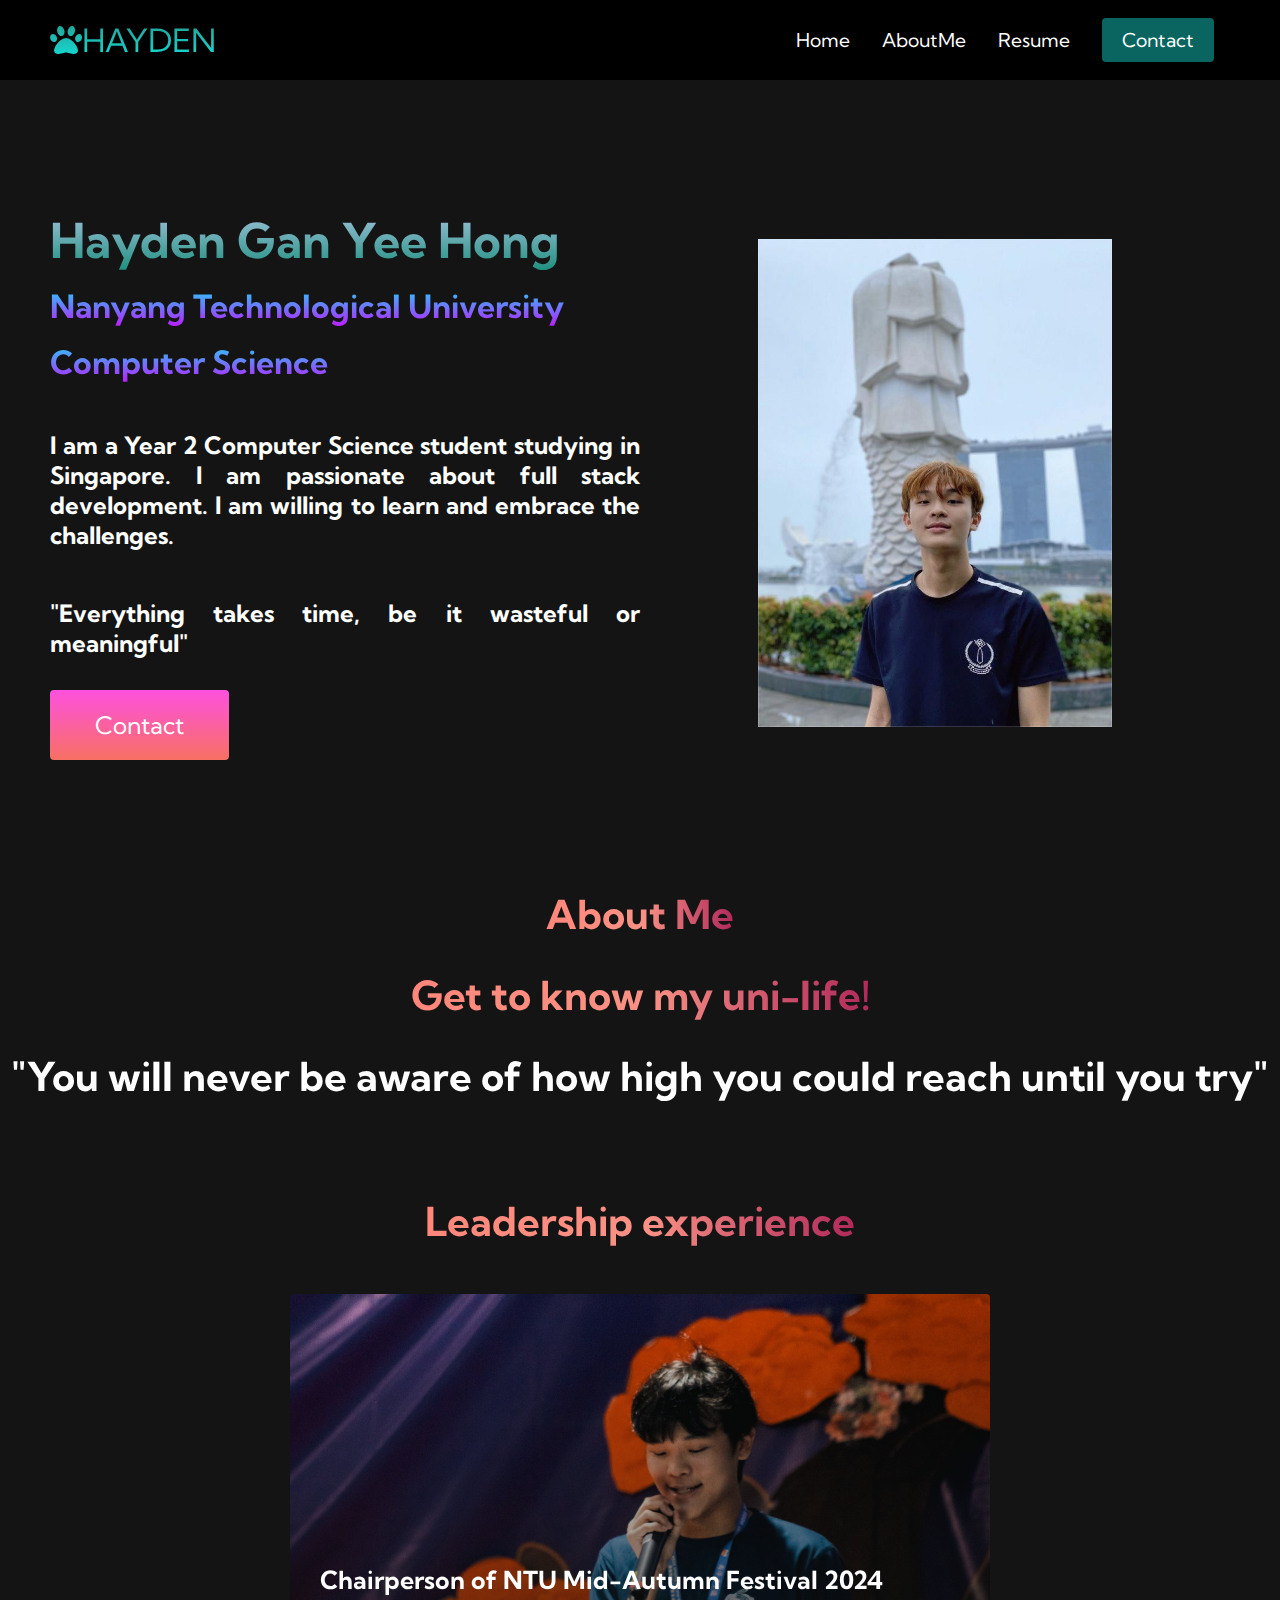
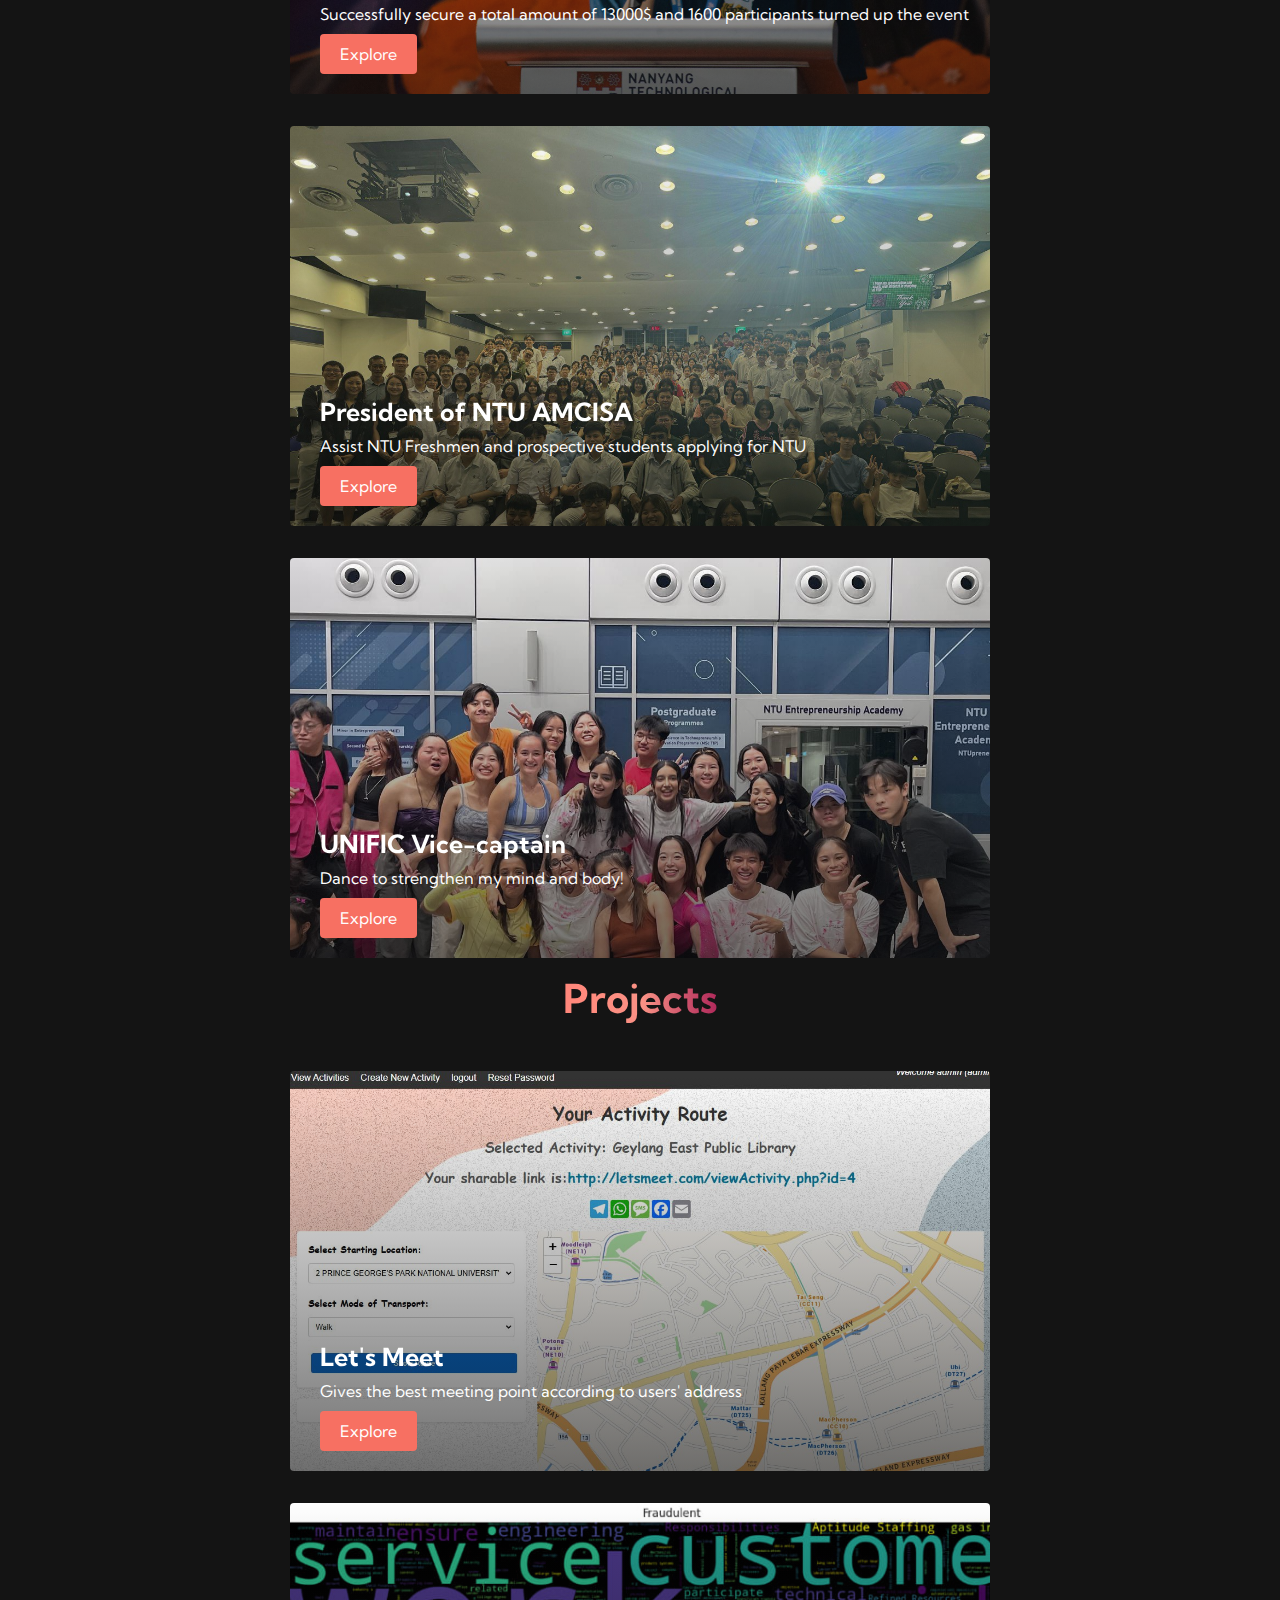
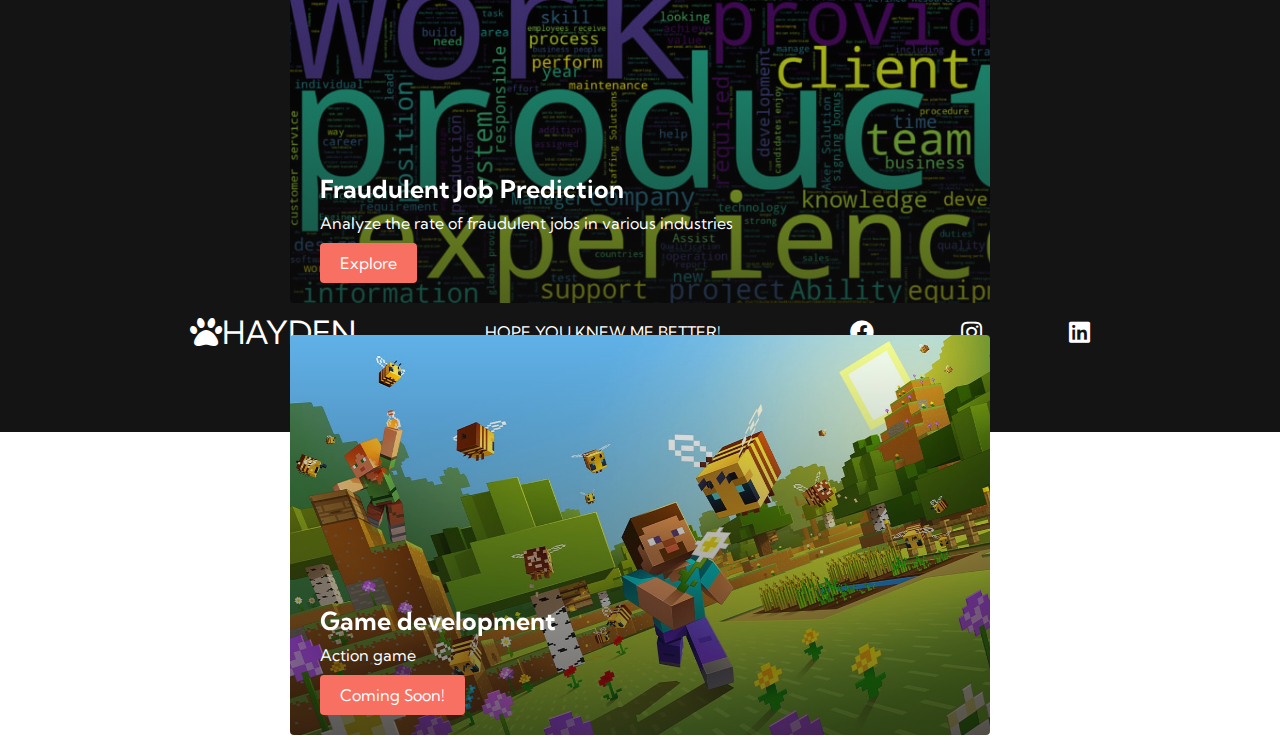
<file: index.html>
<!DOCTYPE html>
<html lang="en">
  <head>
    <meta charset="utf-8">
    <title>HAYDEN</title>
    <link rel="stylesheet" href="styles.css"/>
    <link rel="stylesheet" href="https://use.fontawesome.com/releases/v5.14.0/css/all.css"
    integrity="sha384-HzLeBuhoNPVSL5KYnjx@BT+WBOQEEqLpro
  +NBkkkSgbc67FTaL7XIGa2w1L@Xbgc" crossorigin="anonymous"/>
  <link rel="preconnect" href="https://fonts.googleapis.com">
  <link rel="preconnect" href="https://fonts.gstatic.com" crossorigin>
  <link href="https://fonts.googleapis.com/css2?family=Kumbh+Sans:wght@100..900&family=Parkinsans:wght@300..800&display=swap" rel="stylesheet">
  </head>
  <body>
    <nav class="navbar">
        <div class="navbar_container">
            <a href="" id="navbar_logo"><i class="fas fa-paw"></i>HAYDEN</a>
            <div class="navbar_toggle" id="mobile-menu">
                <span class="bar"></span>
                <span class="bar"></span>
                <span class="bar"></span>
            </div>
            <ul class="navbar_menu">
                <li class="navbar_item">
                    <a href="#home" class="navbar_links">Home</a>
                </li>
                <li class="navbar_item">
                  <a href="#AboutMe" class="navbar_links">AboutMe</a>
              </li>
                <li class="navbar_item">
                  <a href="#resume" class="navbar_links">Resume</a>
              </li>
                <li class="navbar_btn">
                  <a href="#contact" class="button">Contact</a>
              </li>
            </ul>
        </div>
    </nav> 
    <!-- Hero Section -->
     <div class="main">
      <div class="main_container">
        <div class="main_content">
          <h1 class="main_content--text" id="home">Hayden Gan Yee Hong</h1>
          <h2>Nanyang Technological University</h2>
          <h2>Computer Science</h2>
          <p>I am a Year 2 Computer Science student studying in Singapore. 
            I am passionate about full stack development. I am willing to learn and embrace the challenges.
          </p>
          <p>"Everything takes time, be it wasteful or meaningful"
          </p>
           <!-- <p> date: 14 Feb 2004</p> -->
          <!-- <p>Nationality: Malaysian</p> -->
          <!-- <p>Hobby: Dancing | Volleyball</p> -->
          <!-- <p>Personality: Happy-go-lucky | Optimistic </p> */ -->
          <button class="main_btn"><a href="#contact">Contact</a>
          </button>
        </div>
        <div class="main_img--container">
          <img src="images/profilepic.jpg" alt="pic" id="main_img" />
        </div>
      </div>
     </div>
     <!-- Services Section -->
    <div class="services">
      <h1 id="AboutMe">About Me</h1>
      <h1>Get to know my uni-life!</h1>
      <h2>"You will never be aware of how high you could reach until you try"</h2>
      <h1>Leadership experience</h1>
      <div class="services_container">
        <div class="services_card">
          <h2>Chairperson of NTU Mid-Autumn Festival 2024</h2>
          <p>Successfully secure a total amount of 13000$ and 1600 participants turned up the event</p>
          <a href="https://www.instagram.com/ntucsmaf?igsh=NXVxenFicnM4anF4" target="_blank">
            <button>Explore</button>
          </a>
        </div>
        <div class="services_card">
          <h2>President of NTU AMCISA</h2>
          <p>Assist NTU Freshmen and prospective students applying for NTU</p>
          <a href="https://www.instagram.com/ntuamcisa?igsh=MWMydjk4cDF6aHJsaA==" target="_blank">
            <button>Explore</button>
          </a>
        </div>
        <div class="services_card">
          <h2>UNIFIC Vice-captain</h2>
          <p>Dance to strengthen my mind and body!</p>
          <a href="https://www.instagram.com/oneunific?igsh=enRrbTQ5cDMzcHpm" target="_blank">
            <button>Explore</button>
          </a>
        </div>
      </div>
      <h1>Projects</h1>
      <div class="services_container">
        <div class="services_card2">
          <h2>Let's Meet</h2>
          <p>Gives the best meeting point according to users' address</p>
          <a href="https://github.com/haydengan/SC2006-Software-Engineering.git" target="_blank">
            <button>Explore</button>
          </a>
        </div>
        <div class="services_card2">
          <h2>Fraudulent Job Prediction</h2>
          <p>Analyze the rate of fraudulent jobs in various industries</p>
          <a href="https://github.com/haydengan/SC1015-Introduction-to-Data-Science-and-Artificial-intelligence.git" target="_blank">
            <button>Explore</button>
          </a>
        </div>
        <div class="services_card2">
          <h2>Game development</h2>
          <p>Action game</p>
          <button>Coming Soon!</button>
        </div>
      </div>
    </div>
    </div>

    <!-- Footer session -->
    <div class="footer_container">
      <div class="footer_links">
      <div class="footer_link--wrapper">
        <div class="footer_link--items">
          <h2 id="contact">Contact</h2>
            <a href="https://mail.google.com/mail/?view=cm&fs=1&to=ganyeehong123@gmail.com">Gmail</a>
            <a href="https://wa.me/6585418336">Whatsapp</a>
            <a href="https://t.me/@yuhong214">Telegram</a>
        </div>
          <div class="footer_link--items">
            <h2>Social Media</h2>
            <a href="https://www.facebook.com/share/18Pn8rJvQu/?mibextid=LQQJ4d">Facebook</a>
            <a href="https://www.instagram.com/yuhongg214?igsh=dXZqZ3diZ3ZpNmVt&utm_source=qr">Instagram</a>
            <a href="https://www.linkedin.com/in/gan-yee-hong-4a8758290?utm_source=share&utm_campaign=share_via&utm_content=profile&utm_medium=ios_app">LinkedIn</a>
          </div>
        </div>
      </div>
      <div class="social_media">
        <div class="social_media--wrap">
          <div class="footer_logo">
            <a href="/>" id="footer_logo"><i class="fas fa-paw"></i>HAYDEN</a>
          </div>
        <p class="website_rights">HOPE YOU KNEW ME BETTER!</p>
        <div class="social_icons">
          <a href="https://www.facebook.com/share/18Pn8rJvQu/?mibextid=LQQJ4d" class="social_icon--link" target="_blank">
            <i class="fab fa-facebook"></i></a>
          <a href="https://www.instagram.com/yuhongg214?igsh=dXZqZ3diZ3ZpNmVt&utm_source=qr" class="social_icon--link" target="_blank">
            <i class="fab fa-instagram"></i></a>
          <a href="https://www.linkedin.com/in/gan-yee-hong-4a8758290?utm_source=share&utm_campaign=share_via&utm_content=profile&utm_medium=ios_app" class="social_icon--link" target="_blank">
            <i class="fab fa-linkedin"></i></a>          
        </div>
        </div>
      </div>
     </div>
    <script src="app.js"></script>
  </body>
</html>
</file>
<file: styles.css>
*{
    box-sizing: border-box;
    margin: 0;
    padding: 0;
    font-family: 'Kumbh Sans',  sans-serif;
}

.navbar{
    background: #000000;
    height: 80px;
    display: flex;
    justify-content: center;
    align-items: center;
    font-size: 1.2rem;
    position: sticky;
    top:0;
    z-index:999;
}

.navbar_container{
    display: flex;
    justify-content: space-between;
    height: 80px;
    z-index: 1;
    width: 100%;
    max-width: 1300px;
    margin: 0 auto;
    padding: 0 50px;

}

#navbar_logo{
    background-color: #217477;
    background-image: linear-gradient(to top, #0cfff7 0%, rgba(224, 224, 47, 0.067) 100%);
    background-size:100%;
    -webkit-background-clip: text;
    -moz-background-clip: text;
    -webkit-text-fill-color: transparent;
    -moz-text-fill-color: transparent;
    display:flex;
    align-items: center;
    cursor: pointer;
    text-decoration: none;
    font-size: 2rem;
}

.fa-gem{
    margin-right: 0.5rem;
}

.navbar_menu{
    display:flex;
    align-items: center;
    list-style: none;
    text-align: center;
}

.navbar_item {
    height: 80px;
}

.navbar_links{
    color: #fff;
    display: flex;
    align-items: center;
    justify-content: center;
    text-decoration: none;
    padding: 0 1rem;
    height: 100%;
}

.navbar_btn{
    display: flex;
    justify-content: center;
    align-items: center;
    padding: 0 1rem;
    width: 100%;
}

.button{
    display: flex;
    justify-content: center;
    align-items: center;
    text-decoration: none;
    padding: 10px 20px;
    height: 100%;
    width: 100%;
    border: none;
    outline: none;
    border-radius: 4px;
    background: #0a6560;
    color: #fff;
}

.button:hover{
    background: #f0dc4b;
    transition: all 0.3s ease;
}

.navbar_links:hover{
    color: #f77062;
    transition: all 0.3s ease;
}

@media screen and (max-width:960px){
    .navbar_container{
        display: flex;
        justify-content: space-between;
        height: 80px;
        z-index: 1;
        width: 100%;
        max-width: 1300px;
        padding: 0;
    }

.navbar_menu{
    display: grid;
    grid-template-columns:auto;
    margin: 0;
    width: 100%;
    position: absolute;
    top:-1000px;
    opacity: 0;
    transition: all 0.5s ease;
    height: 50vh;
    z-index:-1;
    background: #773030;
}
.navbar_menu.active{
    background: #28678a;
    top: 100%;
    opacity: 1;
    transition: all 0.5sec ease;
    z-index: 99;
    height: 50vh;
    font-size: 1.6rem;
}

#navbar_logo{
    padding-left: 25px;
}

.navbar_toggle .bar{
    width: 25px;
    height: 3px;
    margin: 5px auto;
    transition: all 0.3s ease-in-out;
    background: #fff;
}
 .navbar_item{
    width:100%;
 }

 .navbar_links{
    text-align: center;
    padding: 2rem;
    width: 100%;
    display: table;
 }

 #mobile-menu{
    position:absolute;
    top: 20%;
    right: 5%;
    transform: translate(5%, 20%);
 }

 .navbar_btn{
    padding-bottom: 2rem;
 }

 .button{
    display:flex;
    justify-content: center;
    align-items: center;
    width: 80%;
    height: 80px;
    margin: 0;
 }

 .navbar_toggle .bar{
    display: block;
    cursor: pointer;
 }

 #mobile-menu.is-active .bar:nth-child(2){
    opacity:0;
 }
 #mobile-menu.is-active .bar:nth-child(1){
    transform: translateY(8px) rotate(45deg);
 }
 #mobile-menu.is-active .bar:nth-child(3){
    transform: translateY(-8px) rotate(45deg);
 }
}

/*Hero Section CSS*/
.main{
    background-color: #141414;
}

.main_container{
    display: grid;
    grid-template-columns: 1fr 1fr;
    align-items: center;
    justify-self: center;
    margin: 0 auto;
    height: 90vh;
    background-color: #141414;
    z-index: 1;
    width: 100%;
    max-width: 1500px;
    padding: 0 50px;
}

.main_content h1{
    font-size: 3rem;
    background-color: #ff8177;
    background-image: linear-gradient(to top, #209180 0%, #a1c1db 100%);
    background-size: 100%;
    -webkit-background-clip: text;
    -moz-background-clip: text;
    -webkit-text-fill-color: transparent;
    -moz-text-fill-color: transparent;
    margin-bottom: 1rem;
}

.main_content h2{
    margin-top: 1rem;
    font-size: 2rem;
    background-color: #ff8177;
    background-image: linear-gradient(to top, #b721ff 0%, #21d4fd 100%);
    background-size: 100%;
    -webkit-background-clip: text;
    -moz-background-clip: text;
    -webkit-text-fill-color: transparent;
    -moz-text-fill-color: transparent;
    
}

.main_content p{
    margin-top: 3rem;
    font-size: 1.5rem;
    font-weight: 700;
    color: #fff;
    text-align: justify;
}

.main_btn{
    font-size: 1.5rem;
    background-image: linear-gradient(to top, #f77062 0%, #fe51df 100%);
    padding: 20px 45px;
    border: none;
    border-radius: 4px;
    color: #ffffff;
    margin-top: 2rem;
    cursor: pointer;
    position: relative;
    transition: all 0.35s;
    outline: none;
}

.main_btn a{
    position: relative;
    z-index: 2;
    color: #fff;
    text-decoration: none;
}

.main_btn:after{
    position: absolute;
    content: '';
    top: 0;
    left:0;
    width: 0;
    height: 100%;
    background: #4837ff;
    transition: all 0.35s;
    border-radius: 4px;
}

.main_btn:hover{
    color: #fff;
}

.main_btn:hover:after{
    width: 100%;
}

.main_img--container{
    text-align:center;
}

#main_img{
    width: 60%;
    height: 20%;
    margin-left: 30;
}

/* Mobile Responsive */
@media screen and (max-width:760px){
    .main_container{
        display: grid;
        grid-template-columns: auto;
        align-items: center;
        justify-self: center;
        width:100%;
        margin: 0 auto;
        height: 90vh;
    }

.main_content{  
    text-align: center;
    margin-bottom: 4rem;
}
.main_content h1{  
    font-size: 2rem;
    margin-top: 2rem;
}
.main_content h2{  
    font-size: 1.5rem;
}

.main-content p{
    margin-top: 1rem;
    font-size: 1rem;
}

.main_btn{
    padding: 12px 36px;
    margin: 2.5rem 0;
}

#main_image{
    width: 60%;
    height: 60%;
    margin-bottom: 100px;
}
}

/* Services Section CSS */
.services{
    background: #141414;
    display: flex;
    flex-direction: column;
    align-items: center;
    height: 260vh;
}

.services h1{
    background-color: #ff8177;
    background-image: linear-gradient(to right,
    #ff8177 0%,
    #ff867a 0%,
    #ff8c7f 21%,
    #f99185 52%,
    #cf556c 78%,
    #b12a5b 100%);
    background-size: 100%;
    margin-bottom: 2rem;
    font-size: 2.5rem;
    -webkit-background-clip: text;
    -moz-background-clip: text;
    -webkit-text-fill-color: transparent;
    -moz-text-fill-color: transparent;
}

.services h2{
    background-color: #ffffff;
    background-size: 100%;
    margin-bottom: 6rem;
    font-size: 2.5rem;
    -webkit-background-clip: text;
    -moz-background-clip: text;
    -webkit-text-fill-color: transparent;
    -moz-text-fill-color: transparent;
}

.services_container{
    display: flex;
    justify-content: center;
    flex-wrap: wrap;
}

.services_card{
    margin: 1rem;
    height: 400px;
    width: 700px;
    border-radius: 4px;
    justify-content: flex-end;
    background-image: linear-gradient(to bottom,
    rgba(0,0,0,0) 0%, rgba(17,17,17,0.6) 100%),url('/images/profile2.jpg');
    background-size: cover;
    position: relative;
    color: #fff;
    
}

.services_card:nth-child(2){
    background-image: linear-gradient(
        to bottom,
        rgba(0,0,0,0) 0%,
        rgba(17,17,17,0.6) 100%
    ),
    url('/images/profile4.jpg');
}

.services_card:nth-child(3){
    background-image: linear-gradient(
        to bottom,
        rgba(0,0,0,0) 0%,
        rgba(17,17,17,0.6) 100%
    ),
    url('/images/profile5.jpg');
}

.services_card2{
    margin: 1rem;
    height: 400px;
    width: 700px;
    border-radius: 4px;
    justify-content: flex-end;
    background-image: linear-gradient(to bottom,
    rgba(0,0,0,0) 0%, rgba(17,17,17,0.6) 100%),url('/images/profile9.jpg');
    background-size: cover;
    position: relative;
    color: #fff;
    
}

.services_card2:nth-child(2){
    background-image: linear-gradient(
        to bottom,
        rgba(0,0,0,0) 0%,
        rgba(17,17,17,0.6) 100%
    ),
    url('/images/profile6.jpg');
}

.services_card2:nth-child(3){
    background-image: linear-gradient(
        to bottom,
        rgba(0,0,0,0) 0%,
        rgba(17,17,17,0.6) 100%
    ),
    url('/images/profile7.jpg');
}
.services_card h2{
    position:absolute;
    top: 270px;
    left:30px;
    font-size: 25px;
}

.services_card p{
    position: absolute;
    top: 310px;
    left: 30px;
}

.services_card button{
    color: #fff;
    padding: 10px 20px;
    border: none;
    outline: none;
    border-radius: 4px;
    background: #f77062;
    position: absolute;
    top: 340px;
    left: 30px;
    font-size: 1rem;
    cursor: pointer;
}

.services_card:hover{
    transform: scale(1.075);
    transition: 0.2s ease-in;
    cursor: pointer;
}

.services_card2 h2{
    position:absolute;
    top: 270px;
    left:30px;
    font-size: 25px;
}

.services_card2 p{
    position: absolute;
    top: 310px;
    left: 30px;
}

.services_card2 button{
    color: #fff;
    padding: 10px 20px;
    border: none;
    outline: none;
    border-radius: 4px;
    background: #f77062;
    position: absolute;
    top: 340px;
    left: 30px;
    font-size: 1rem;
    cursor: pointer;
}

.services_card2:hover{
    transform: scale(1.075);
    transition: 0.2s ease-in;
    cursor: pointer;
}

@media screen and (max-width: 960px){
    .services {
        height: 1400px;
    }
    .services h1{
        font-size: 1.2rem;
    }

    .services_card{
        width: 300px;
    }
}

/* footer CSS */
.footer_container{
    background-color: #141414;
    padding: 5rem 0;
    display: flex;
    flex-direction: column;
    justify-content: center;
    align-items: center;
}

#footer_logo{
    color: #fff;
    display: flex;
    align-items: center;
    cursor: pointer;
    text-decoration: none;
    font-size: 2rem;
}

.footer_links{
    width: 100%;
    max-width: 1000px;
    display: flex;
    justify-content: center;
}

.footer_link--wrapper{
    display: flex;
}

.footer_link--items{
    display: flex;
    flex-direction: column;
    align-items: flex-start;
    margin: 16px;
    text-align: left;
    width: 160px;
    box-sizing: border-box;
}

.footer_link--items h2{
    margin-bottom: 16px;
}

.footer_link--items > h2{
    color: #fff;
}

.footer_link--items a{
    color: #fff;
    text-decoration: none;
    margin-bottom: 0.5rem;
}

.footer_link--items a:hover{
    color: #e9e9e9;
    transition: 0.3 ease-out;
}

/* Social Icons*/
.social_icon--link{
    color: #fff;
    font-size: 24px;
}

.social_media{
    max-width: 1000px;
    width: 100%;
}

.social_media--wrap{
    display: flex;
    justify-content: space-between;
    align-items: center;
    width: 90%;
    max-width: 1000px;
    margin: 40px auto 0 auto;
}

.social_icons{
    display: flex;
    justify-content: space-between;
    align-items: center;
    width: 240px;
}

.social_logo{
    color: #fff;
    justify-self: flex-start;
    margin-left: 10px;
    cursor: pointer;
    text-decoration: none;
    font-size: 2rem;
    display: flex;
    align-items: center;
    margin-bottom: 16px;
}

.website_rights{
    color: #fff;
}

@media screen and (max-width: 820px) {
    .footer_links{
        padding-top: 2rem;
    }

    #footer_logo{
       margin-bottom: 2rem;     
    }

    .website_rights{
        margin-bottom: 2rem;
    }

    .footer_link--wrapper{
        flex-direction: column;
    }

    .social_media--wrap{
        flex-direction: column;
    }
}

@media screen and (max-width: 480px) {
    .footer_link--items{
        margin: 0;
        padding:10px ;
        width: 100%;

    }
}
</file>
